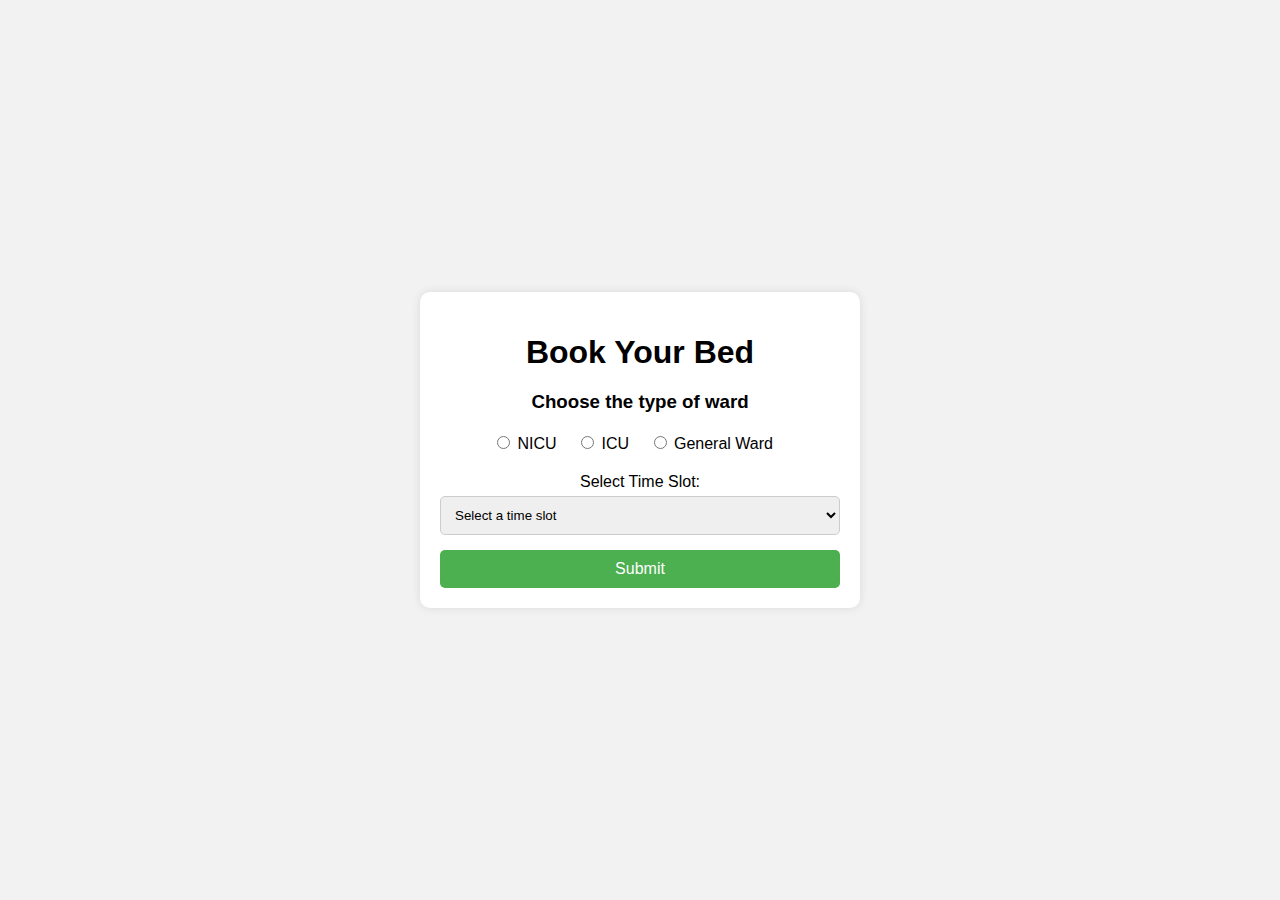
<file: bed_booking.html>
<!DOCTYPE html>
<html lang="en">
<head>
    <meta charset="UTF-8">
    <meta name="viewport" content="width=device-width, initial-scale=1.0">
    <title>Booking Bed</title>
    <style>
        body {
            font-family: Arial, sans-serif;
            background-color: #f2f2f2;
            display: flex;
            justify-content: center;
            align-items: center;
            height: 100vh;
            margin: 0;
        }
        .main {
            background-color: white;
            padding: 20px;
            border-radius: 10px;
            box-shadow: 0 0 10px rgba(0, 0, 0, 0.1);
            width: 400px;
            text-align: center;
        }
        .main h1, .main h3 {
            margin-bottom: 20px;
        }
        .main input[type="text"], .main select {
            width: 100%;
            padding: 10px;
            margin: 5px 0 15px 0;
            border: 1px solid #ccc;
            border-radius: 5px;
        }
        .main .radio-group {
            margin: 20px 0;
        }
        .main .radio-group label {
            margin-right: 15px;
        }
        .main button {
            width: 100%;
            padding: 10px;
            border: none;
            border-radius: 5px;
            color: white;
            background-color: #4CAF50;
            font-size: 16px;
            cursor: pointer;
        }
        .main button:hover {
            opacity: 0.9;
        }
    </style>
</head>
<body>
    <div class="main">
        <h1>Book Your Bed</h1>
        <h3>Choose the type of ward</h3>
        <form id="hospital-form">
            <div class="radio-group">
                <label><input type="radio" name="ward-type" value="nicu" required> NICU</label>
                <label><input type="radio" name="ward-type" value="icu" required> ICU</label>
                <label><input type="radio" name="ward-type" value="general" required> General Ward</label>
            </div>
            <label for="time-slot">Select Time Slot:</label>
            <select id="time-slot" name="time-slot" required>
                <option value="">Select a time slot</option>
                <option value="morning">Morning</option>
                <option value="afternoon">Afternoon</option>
                <option value="evening">Evening</option>
            </select>
            <button type="submit">Submit</button>
        </form>
    </div>
    <script>
        document.getElementById('hospital-form').addEventListener('submit', function(event) {
            event.preventDefault(); // Prevent the default form submission
            var wardType = document.querySelector('input[name="ward-type"]:checked').value;
            var timeSlot = document.getElementById('time-slot').value;
            var newURL = 'bed_result.html';
            window.location.href = newURL;
        });
    </script>
</body>
</html>
</file>
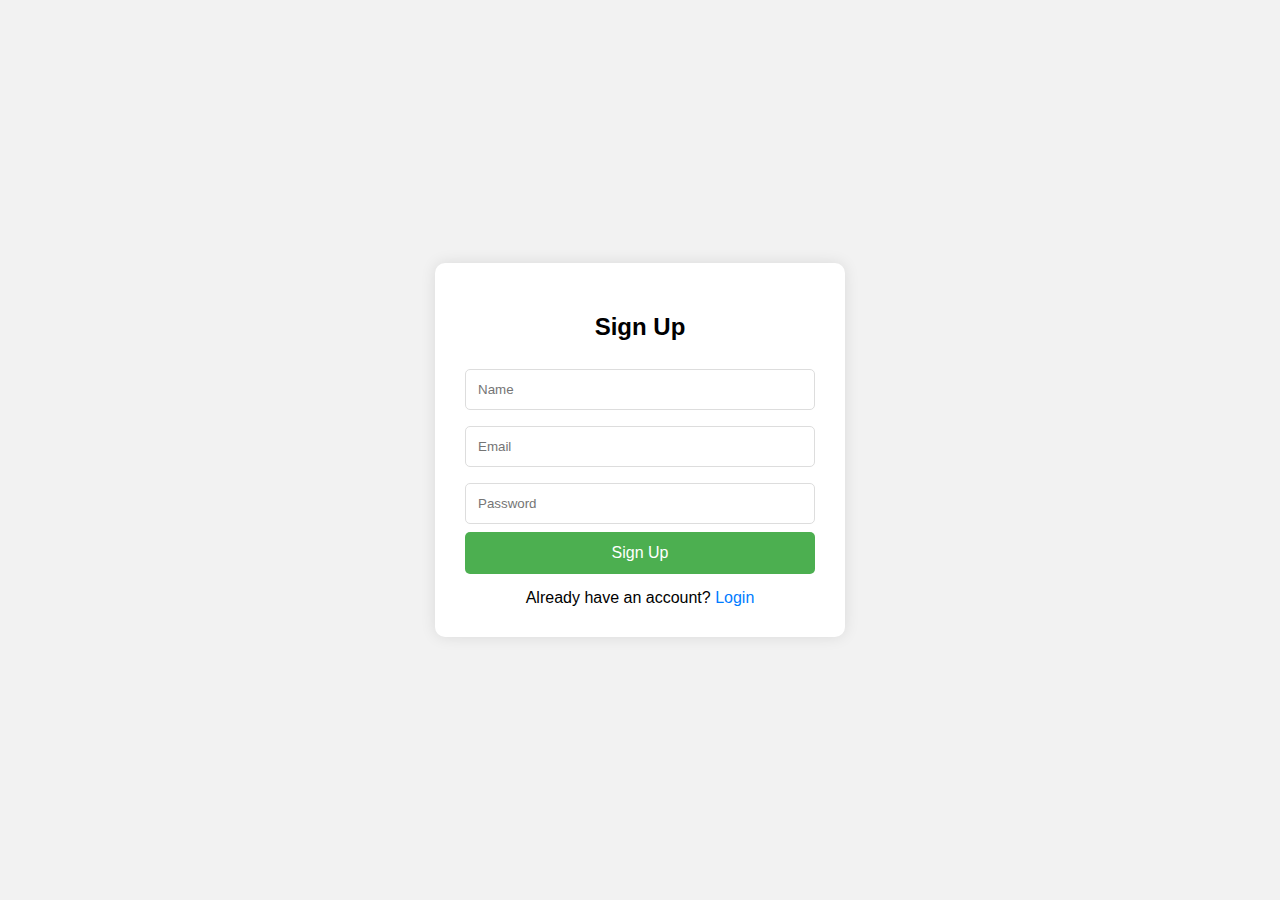
<file: signup.html>
<!DOCTYPE html>
<html lang="en">
<head>
    <meta charset="UTF-8">
    <meta name="viewport" content="width=device-width, initial-scale=1.0">
    <link rel="icon" href="logo-Photoroom.png" sizes="32x32" type="image/png"> 
    <title>Patient Sign-Up</title>
    <style>
        body {
            font-family: Arial, sans-serif;
            background-color: #f2f2f2;
            display: flex;
            justify-content: center;
            align-items: center;
            height: 100vh;
            margin: 0;
        }
        
        .signup-container {
            background-color: white;
            padding: 30px;
            border-radius: 10px;
            box-shadow: 0 0 15px rgba(0, 0, 0, 0.1);
            width: 350px;
        }

        .signup-container h2 {
            text-align: center;
            margin-bottom: 20px;
        }

        .signup-container input[type="text"],
        .signup-container input[type="email"],
        .signup-container input[type="password"] {
            width: 100%;
            padding: 12px;
            margin: 8px 0;
            border: 1px solid #ddd;
            border-radius: 5px;
            box-sizing: border-box;
        }

        .signup-container button {
            width: 100%;
            padding: 12px;
            background-color: #4CAF50;
            color: white;
            border: none;
            border-radius: 5px;
            cursor: pointer;
            font-size: 16px;
        }

        .signup-container button:hover {
            background-color: #45a049;
        }

        .signup-container .login-link {
            text-align: center;
            margin-top: 15px;
        }

        .signup-container .login-link a {
            color: #007BFF;
            text-decoration: none;
        }

        .signup-container .login-link a:hover {
            text-decoration: underline;
        }
    </style>
</head>
<body>
    <div class="signup-container">
        <h2>Sign Up</h2>
        <form id="signupForm">
            <input type="text" id="name" name="name" placeholder="Name" required>
            <input type="email" id="email" name="email" placeholder="Email" required>
            <input type="password" id="password" name="password" placeholder="Password" required>
            <button type="button" onclick="handleSignUp()">Sign Up</button>
        </form>
        <div class="login-link">
            Already have an account? <a href="login.html">Login</a>
        </div>
    </div>

    <script>
        function handleSignUp() {
            // Fetch form data
            const name = document.getElementById('name').value;
            const email = document.getElementById('email').value;
            const password = document.getElementById('password').value;

            // Client-side validation (if needed)
            if (name === '' || email === '' || password === '') {
                alert('Please fill all fields!');
                return;
            }

            // For now, just display the values in an alert
            // You can replace this with a call to your backend endpoint
            alert(`Sign Up Successful!\nName: ${name}\nEmail: ${email}`);
        }
    </script>
</body>
</html>
</file>
